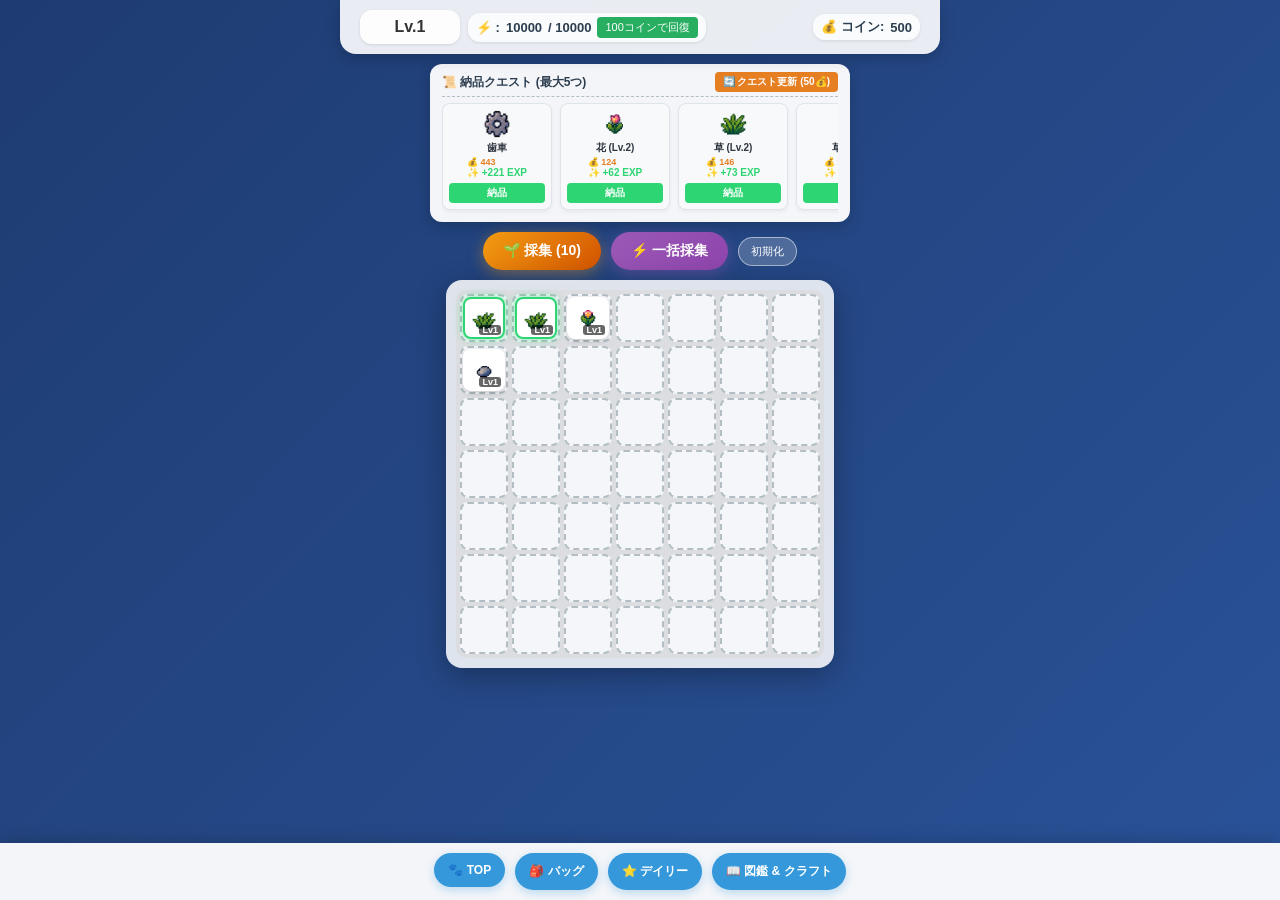
<file: merge.html>
<!DOCTYPE html>
<html lang="ja">
<head>
    <meta charset="UTF-8">
    <meta name="viewport" content="width=device-width, initial-scale=1.0, maximum-scale=1.0, user-scalable=no">
    <title>マージ・ガーデン＆アドベンチャー</title>
    <!-- ゲームの見た目 -->
    <link rel="stylesheet" href="css/merge.css">
    <!-- HTMLの読み込み後にJavaScriptを実行 -->
    <script src="js/merge.js" defer></script>
</head>
<body>

    <!-- ヘッダー：スタミナ・コイン情報 -->
    <header>
        <div class="status-group">
			<!-- レベル表示 -->
			<div class="level-status-box">
			    <!-- 🟢 緑色の増加するゲージ背景 -->
			    <div id="level-exp-gauge" class="level-exp-gauge"></div>
			    <!-- 文字要素（重なって見えなくならないよう z-index で手前に出す） -->
			    <span class="level-text-content">Lv.<span id="level-text">1</span></span>
			</div>
            <div class="status-item">
                ⚡ : <span id="stamina-text">10000</span> / 10000
                <div class="stamina-container">
                    <button class="recover-btn" onclick="recoverStamina()">100コインで回復</button>
                </div>
            </div>
        </div>
        <div class="status-group" style="align-items: flex-end;">
            <div class="status-item">💰 コイン: <span id="coin-text">500</span></div>
        </div>
    </header>

    <!-- マス目の上の納品クエストパネル -->
    <div class="quest-top-panel">
        <div class="quest-top-header">
            <span>📜 納品クエスト (最大5つ)</span>
            <button class="quest-refresh-btn" onclick="refreshAllQuests()">🔄 クエスト更新 (50💰)</button>
        </div>
        <div id="quest-horizontal-list" class="quest-horizontal-list"></div>
    </div>

    <!-- 操作パネル（採集パネル） -->
    <div class="action-panel">
        <button class="gather-btn" onclick="gatherItem()">🌱 採集 (10)</button>
        <button class="gather-btn batch" onclick="gatherBatch()">⚡ 一括採集</button>
        <button class="reset-data-btn" onclick="resetGameData()">初期化</button>
    </div>

    <!-- メインフィールド (7列 × 9行 = 63マス) -->
    <div class="game-container">
        <div id="grid-field" class="grid-field"></div>
    </div>

    <!-- フッターナビゲーション -->
    <footer>
        <a href="index.html" target="_self" style="text-decoration: none;"><button class="footer-btn">🐾 TOP</button></a>
        <button class="footer-btn" onclick="openBagModal()">🎒 バッグ</button>
        <button class="footer-btn" onclick="openDailyModal()">⭐ デイリー</button>
        <button class="footer-btn" onclick="openZukanModal()">📖 図鑑 & クラフト</button>
    </footer>

    <!-- 図鑑 ＆ クラフト レシピブック モーダル -->
    <div id="zukan-modal" class="modal">
        <div class="modal-content">
            <div class="modal-header">
                <div class="modal-title">図鑑 ＆ クラフト</div>
                <button class="close-btn" onclick="closeZukanModal()">×</button>
            </div>
            <div class="tab-bar">
                <button class="tab-btn active" onclick="switchTab('zukan')">アイテム図鑑</button>
                <button class="tab-btn" onclick="switchTab('craft')">クラフトレシピ (全41種)</button>
            </div>
            <div id="tab-zukan" class="tab-pane active"><div id="zukan-content-container"></div></div>
            <div id="tab-craft" class="tab-pane">
                <div class="craft-hint-banner">💡 ヒント: レベル1～3のベースアイテムや、同レベルの別アイテムをマージすると新しいクラフトができるものもあります！いろいろ試してみましょう。</div>
                <div class="recipe-list" id="recipe-list-container"></div>
            </div>
        </div>
    </div>

    <!-- バッグ モーダル -->
    <div id="bag-modal" class="modal">
        <div class="modal-content">
            <div class="modal-header">
                <div class="modal-title">🎒 アイテムバッグ</div>
                <button class="close-btn" onclick="closeBagModal()">×</button>
            </div>
            <div class="bag-grid" id="bag-grid-container"></div>
        </div>
    </div>

    <!-- デイリークエスト モーダル -->
    <div id="daily-modal" class="modal">
        <div class="modal-content">
            <div class="modal-header">
                <div class="modal-title">⭐ デイリークエスト</div>
                <button class="close-btn" onclick="closeDailyModal()">×</button>
            </div>
            <div class="daily-list">
                <div class="daily-card">
                    <span class="daily-text">・アイテムのマージを１回する</span>
                    <span id="daily-merge-status" class="daily-status">未完了</span>
                </div>
                <div class="daily-card">
                    <span class="daily-text">・アイテムを売却する</span>
                    <span id="daily-sell-status" class="daily-status">未完了</span>
                </div>
                <div class="daily-card">
                    <span class="daily-text">・クエストを一つクリアする</span>
                    <span id="daily-quest-status" class="daily-status">未完了</span>
                </div>
                <div class="daily-reward-box">
                    <p>全クリア報酬: <b>体力全回復 (⚡10000)</b></p>
                    <button id="daily-claim-btn" class="daily-claim-btn" onclick="claimDailyReward()" disabled>報酬を受け取る</button>
                </div>
            </div>
        </div>
    </div>

    <!-- アイテム操作メニューポップアップ (フィールド用) -->
    <div id="item-menu-modal" class="modal" style="z-index: 200;">
        <div class="menu-modal-content">
            <h3 id="menu-item-title">アイテム操作</h3>
            <button class="menu-btn" onclick="menuActionBag()">バッグにしまう</button>
            <button class="menu-btn sell" onclick="menuActionSell()">売却する</button>
            <button class="menu-btn cancel" onclick="closeItemMenuModal()">キャンセル</button>
        </div>
    </div>

    <!-- バッグ内アイテム操作メニューポップアップ -->
    <div id="bag-menu-modal" class="modal" style="z-index: 200;">
        <div class="menu-modal-content">
            <h3 id="bag-menu-item-title">バッグ内アイテム</h3>
            <button class="menu-btn" onclick="menuActionTakeOut()">バッグから取り出す</button>
            <button class="menu-btn sell" onclick="menuActionBagSell()">売却する</button>
            <button class="menu-btn cancel" onclick="closeBagMenuModal()">キャンセル</button>
        </div>
    </div>

</body>
</html>
</file>
<file: css/merge.css>
/* ==========================================
   全体スタイルとリセット
   ========================================== */
* {
    box-sizing: border-box;
    margin: 0;
    padding: 0;
    user-select: none;
    -webkit-user-select: none;
    touch-action: manipulation;
}

/* グリッドやアイテムエリア全体で引っ張った時のスクロールやズームを防止 */
#grid-field, .bag-grid, .item {
    touch-action: none;
}


body {
    font-family: 'Helvetica Neue', Arial, sans-serif;
    background: linear-gradient(135deg, #1e3c72 0%, #2a5298 100%);
    color: #333;
    min-height: 100vh;
    display: flex;
    flex-direction: column;
    align-items: center;
    overflow-x: hidden;
    padding-bottom: 70px;
}

/* ヘッダー */
header {
    width: 100%;
    max-width: 600px;
    background: rgba(255, 255, 255, 0.9);
    padding: 10px 20px;
    display: flex;
    justify-content: space-between;
    align-items: center;
    box-shadow: 0 4px 15px rgba(0,0,0,0.2);
    border-bottom-left-radius: 16px;
    border-bottom-right-radius: 16px;
    margin-bottom: 10px;
    z-index: 10;
}

.status-group {
    display: flex;
    flex-direction: row; /* column から row に変更 */
    align-items: center;  /* 高さを中央揃えにする場合 */
    gap: 8px;             /* 要素同士の間隔を少しあける */
}

.status-item {
    font-size: 13px;
    font-weight: bold;
    color: #2c3e50;
    display: flex;
    align-items: center;
    gap: 6px;
}

.stamina-container {
    display: flex;
    align-items: center;
    gap: 8px;
}

.status-bar {
    display: flex;
    gap: 12px;
    align-items: center;
    font-weight: bold;
    font-size: 14px;
}

.status-item {
    background: rgba(255, 255, 255, 0.8);
    padding: 4px 8px;
    border-radius: 12px;
    box-shadow: 0 1px 3px rgba(0,0,0,0.1);
}
/* レベル表示のステータスボックス自体をバーの枠にする */
.level-status-box {
    position: relative;
    overflow: hidden;
    background: rgba(255, 255, 255, 0.9);
    padding: 8px 20px !important; /* 左右のパディングを広げて横長にする */
    border-radius: 12px;
    box-shadow: 0 1px 3px rgba(0,0,0,0.1);
    min-width: 100px; /* 最小幅をもたせてしっかりしたサイズ感にする（お好みで 100px〜120px 等に調整可） */
    text-align: center;
    display: flex;
    justify-content: center;
    align-items: center;
}

/* ボックス内で左から右へ増えていく緑色のゲージ */
.level-exp-gauge {
    position: absolute;
    top: 0;
    left: 0;
    height: 100%;
    width: 0%; /* 初期値・JSで変動 */
    background-color: #2ed573; /* 綺麗な緑色 */
    opacity: 0.35; /* 文字が読みやすいように少し透過させる（お好みで調整可） */
    transition: width 0.3s ease;
    z-index: 1;
}

/* レベルの文字テキストをゲージより手前に表示 */
.level-text-content {
    position: relative;
    z-index: 2;
    font-weight: bold;
}

.recover-btn {
    background: #27ae60;
    color: white;
    border: none;
    padding: 3px 8px;
    border-radius: 4px;
    font-size: 11px;
    cursor: pointer;
    transition: background 0.2s;
}
.recover-btn:hover { background: #219653; }

/* クエストパネル */
.quest-top-panel {
    width: 100%;
    max-width: 420px;
    background: rgba(255, 255, 255, 0.95);
    border-radius: 12px;
    padding: 8px 12px;
    margin-bottom: 10px;
    box-shadow: 0 4px 15px rgba(0,0,0,0.2);
}

.quest-top-header {
    font-size: 12px;
    font-weight: bold;
    color: #2c3e50;
    margin-bottom: 6px;
    display: flex;
    justify-content: space-between;
    align-items: center;
    border-bottom: 1px dashed #b2bec3;
    padding-bottom: 4px;
}

.quest-refresh-btn {
    background: #e67e22;
    color: white;
    border: none;
    padding: 3px 8px;
    border-radius: 4px;
    font-size: 10px;
    font-weight: bold;
    cursor: pointer;
    transition: background 0.2s;
}
.quest-refresh-btn:hover { background: #d35400; }

.quest-horizontal-list {
    display: flex;
    gap: 8px;
    overflow-x: auto;
    padding-bottom: 4px;
}

.quest-horizontal-list::-webkit-scrollbar { height: 4px; }
.quest-horizontal-list::-webkit-scrollbar-thumb { background: #b2bec3; border-radius: 2px; }

.quest-card-mini {
    flex: 0 0 110px;
    background: #f8f9fa;
    border: 1px solid #dfe4ea;
    border-radius: 8px;
    padding: 6px;
    display: flex;
    flex-direction: column;
    align-items: center;
    justify-content: space-between;
    box-shadow: 0 2px 4px rgba(0,0,0,0.05);
    transition: background 0.2s;
}

.quest-card-mini.deliverable {
    background: #e8f8f5 !important;
    border: 2px solid #2ed573 !important;
}

.quest-card-mini img { width: 28px; height: 28px; object-fit: contain; }
.quest-card-title { font-size: 10px; font-weight: bold; color: #2f3640; text-align: center; margin: 2px 0; }
.quest-card-reward { font-size: 9px; color: #e67e22; font-weight: bold; }
.quest-card-btn {
    background: #2ed573;
    color: white;
    border: none;
    padding: 3px 8px;
    border-radius: 4px;
    font-size: 10px;
    font-weight: bold;
    cursor: pointer;
    margin-top: 4px;
    width: 100%;
}

/* 操作パネル */
.action-panel {
    display: flex;
    gap: 10px;
    margin-bottom: 10px;
    align-items: center;
    flex-wrap: wrap;
    justify-content: center;
}

.gather-btn {
    background: linear-gradient(135deg, #f39c12 0%, #d35400 100%);
    color: white;
    font-size: 14px;
    font-weight: bold;
    padding: 10px 20px;
    border: none;
    border-radius: 30px;
    cursor: pointer;
    box-shadow: 0 4px 15px rgba(243, 156, 18, 0.4);
    transition: transform 0.1s;
}
.gather-btn.batch {
    background: linear-gradient(135deg, #9b59b6 0%, #8e44ad 100%);
    box-shadow: 0 4px 15px rgba(155, 89, 182, 0.4);
}
.gather-btn:active { transform: scale(0.96); }

.reset-data-btn {
    background: rgba(255, 255, 255, 0.2);
    color: white;
    border: 1px solid rgba(255, 255, 255, 0.5);
    padding: 6px 12px;
    border-radius: 15px;
    font-size: 11px;
    cursor: pointer;
}
.reset-data-btn:hover { background: rgba(255, 255, 255, 0.3); }

/* フィールド */
.game-container {
    position: relative;
    background: rgba(255, 255, 255, 0.85);
    padding: 10px;
    border-radius: 16px;
    box-shadow: 0 8px 30px rgba(0,0,0,0.3);
    margin-bottom: 10px;
}

.grid-field {
    display: grid;
    grid-template-columns: repeat(7, 48px);
    grid-template-rows: repeat(7, 48px);
    gap: 4px;
    background: #dcdde1;
    padding: 4px;
    border-radius: 10px;
}

.cell {
    width: 48px;
    height: 48px;
    background: #f5f6fa;
    border-radius: 8px;
    border: 2px dashed #b2bec3;
    display: flex;
    justify-content: center;
    align-items: center;
    position: relative;
}

/* アイテム要素 */
/* 【追加】納品可能な場合のクエストカードのグリーン背景ハイライト */
.quest-card-mini.deliverable {
    background: #e8f8f5 !important;
    border: 2px solid #2ed573 !important;
}
.item {
    width: 42px;
    height: 42px;
    border-radius: 8px;
    background: #ffffff;
    box-shadow: 0 2px 5px rgba(0,0,0,0.2);
    display: flex;
    flex-direction: column;
    justify-content: center;
    align-items: center;
    cursor: grab;
    position: relative;
    z-index: 5;
    touch-action: none;
    border: 2px solid transparent;
}
.item:active { cursor: grabbing; }
.item img { width: 26px; height: 26px; object-fit: contain; pointer-events: none; }
.item-level {
    font-size: 9px;
    font-weight: bold;
    color: #fff;
    background: rgba(0,0,0,0.6);
    padding: 0 3px;
    border-radius: 3px;
    position: absolute;
    bottom: 2px;
    right: 2px;
    pointer-events: none;
}
/* 納品可能なアイテムのふちをグリーンにするスタイル */
.item.deliverable-item {
    border: 2px solid #2ed573 !important;
    box-shadow: 0 0 8px rgba(46, 213, 115, 0.6);
}
/* アイテムの左上に表示する王冠バッジのスタイル */
.item-crown {
	position: absolute;
    top: 2px;
    left: 2px;
    font-size: 12px; /* アイテム枠（64px等）に対して大きすぎないサイズ */
    line-height: 1;
    z-index: 6;      /* レベルバッジや画像より手前に表示 */
    pointer-events: none;
    filter: drop-shadow(0 1px 1px rgba(0,0,0,0.6));
}

/* フッター */
footer {
    position: fixed;
    bottom: 0;
    left: 0;
    width: 100%;
    background: rgba(255, 255, 255, 0.95);
    display: flex;
    justify-content: center;
    gap: 10px;
    padding: 10px 0;
    box-shadow: 0 -4px 15px rgba(0,0,0,0.15);
    z-index: 20;
}

.footer-btn {
    background: #3498db;
    color: white;
    border: none;
    padding: 10px 14px;
    border-radius: 20px;
    font-weight: bold;
    font-size: 12px;
    cursor: pointer;
    box-shadow: 0 3px 10px rgba(52, 152, 219, 0.3);
    transition: background 0.2s, transform 0.1s;
}
.footer-btn:hover { background: #2980b9; }
.footer-btn:active { transform: scale(0.95); }

/* モーダル共通 */
.modal {
    display: none;
    position: fixed;
    top: 0;
    left: 0;
    width: 100%;
    height: 100%;
    background: rgba(0, 0, 0, 0.6);
    justify-content: center;
    align-items: center;
    z-index: 100;
}

.modal-content {
    background: white;
    width: 92%;
    max-width: 500px;
    max-height: 82vh;
    border-radius: 20px;
    display: flex;
    flex-direction: column;
    box-shadow: 0 10px 30px rgba(0,0,0,0.3);
    overflow: hidden;
    animation: modalFadeIn 0.2s ease;
}

@keyframes modalFadeIn {
    from { opacity: 0; transform: translateY(20px); }
    to { opacity: 1; transform: translateY(0); }
}

.modal-header {
    background: #f1f2f6;
    padding: 12px 20px;
    display: flex;
    justify-content: space-between;
    align-items: center;
    border-bottom: 1px solid #dfe4ea;
}

.modal-title { font-size: 16px; font-weight: bold; color: #2f3640; }

.close-btn {
    background: #ff4757;
    color: white;
    border: none;
    width: 28px;
    height: 28px;
    border-radius: 50%;
    font-weight: bold;
    font-size: 16px;
    cursor: pointer;
    display: flex;
    justify-content: center;
    align-items: center;
}

/* タブ切り替え */
.tab-bar { display: flex; background: #dfe4ea; }
.tab-btn {
    flex: 1;
    padding: 10px;
    background: none;
    border: none;
    font-weight: bold;
    font-size: 13px;
    color: #747d8c;
    cursor: pointer;
    transition: all 0.2s;
}
.tab-btn.active { background: white; color: #2f3640; border-bottom: 3px solid #3498db; }
.tab-pane { display: none; padding: 15px; overflow-y: auto; max-height: calc(82vh - 100px); }
.tab-pane.active { display: block; }

/* 図鑑 UI */
.zukan-category { margin-bottom: 15px; }
.zukan-cat-title {
    font-size: 13px;
    font-weight: bold;
    color: #2f3640;
    margin-bottom: 6px;
    border-left: 4px solid #3498db;
    padding-left: 6px;
}
.zukan-grid { display: grid; grid-template-columns: repeat(5, 1fr); gap: 6px; }
.zukan-slot {
    background: #f1f2f6;
    border: 2px solid #ced6e0;
    border-radius: 8px;
    aspect-ratio: 1;
    display: flex;
    flex-direction: column;
    justify-content: center;
    align-items: center;
    position: relative;
}
.zukan-slot.unlocked { background: #fff; border-color: #2ed573; }
.zukan-slot img { width: 24px; height: 24px; object-fit: contain; }
.zukan-slot .lv-badge {
    font-size: 8px;
    background: rgba(0,0,0,0.5);
    color: white;
    padding: 0 2px;
    border-radius: 2px;
    position: absolute;
    bottom: 2px;
    right: 2px;
}
.unknown-mark { font-size: 20px; font-weight: bold; color: #a4b0be; }

/* クラフトヒントバナー */
.craft-hint-banner {
    background: #e8f8f5;
    border: 1px solid #2ed573;
    color: #2c3e50;
    font-size: 12px;
    padding: 8px 10px;
    border-radius: 8px;
    margin-bottom: 10px;
    line-height: 1.4;
}

/* クラフトレシピUI */
.recipe-list { display: flex; flex-direction: column; gap: 8px; }
.recipe-card {
    background: #f8f9fa;
    border: 1px solid #dfe4ea;
    border-radius: 10px;
    padding: 10px;
    display: flex;
    align-items: center;
    justify-content: space-between;
}
.recipe-formula {
    display: flex;
    align-items: center;
    gap: 6px;
    font-size: 12px;
    font-weight: bold;
    color: #2f3640;
}
.recipe-icon-box {
    width: 32px;
    height: 32px;
    background: #fff;
    border: 1px solid #ced6e0;
    border-radius: 6px;
    display: flex;
    justify-content: center;
    align-items: center;
    position: relative;
}
.recipe-icon-box img { width: 24px; height: 24px; object-fit: contain; }
.recipe-unknown { font-size: 16px; color: #a4b0be; }

/* バッグ画面 */
.bag-grid {
    display: grid;
    grid-template-columns: repeat(4, 1fr);
    gap: 10px;
    padding: 15px;
    overflow-y: auto;
    max-height: calc(82vh - 60px);
}
.bag-slot {
    background: #f1f2f6;
    border: 2px dashed #b2bec3;
    border-radius: 10px;
    aspect-ratio: 1;
    display: flex;
    justify-content: center;
    align-items: center;
    position: relative;
}

/* デイリー画面 */
.daily-list {
    padding: 15px;
    display: flex;
    flex-direction: column;
    gap: 10px;
    overflow-y: auto;
    max-height: calc(82vh - 60px);
}
.daily-card {
    background: #f8f9fa;
    border: 1px solid #dfe4ea;
    border-radius: 10px;
    padding: 12px;
    display: flex;
    justify-content: space-between;
    align-items: center;
}
.daily-text { font-size: 13px; font-weight: bold; color: #2f3640; }
.daily-status { font-size: 12px; font-weight: bold; color: #e74c3c; }
.daily-status.done { color: #2ed573; }
.daily-reward-box {
    margin-top: 10px;
    background: #fff3cd;
    border: 1px solid #ffeeba;
    padding: 12px;
    border-radius: 10px;
    text-align: center;
}
.daily-claim-btn {
    background: #f39c12;
    color: white;
    border: none;
    padding: 8px 16px;
    border-radius: 6px;
    font-weight: bold;
    cursor: pointer;
    margin-top: 5px;
}
.daily-claim-btn:disabled { background: #bdc3c7; cursor: not-allowed; }

/* メニューポップアップ */
.menu-modal-content {
    background: white;
    width: 80%;
    max-width: 300px;
    padding: 20px;
    border-radius: 16px;
    text-align: center;
    display: flex;
    flex-direction: column;
    gap: 12px;
}
.menu-btn {
    background: #3498db;
    color: white;
    border: none;
    padding: 10px;
    border-radius: 8px;
    font-weight: bold;
    font-size: 14px;
    cursor: pointer;
}
.menu-btn.sell { background: #ff4757; }
.menu-btn.cancel { background: #a4b0be; }
</file>
